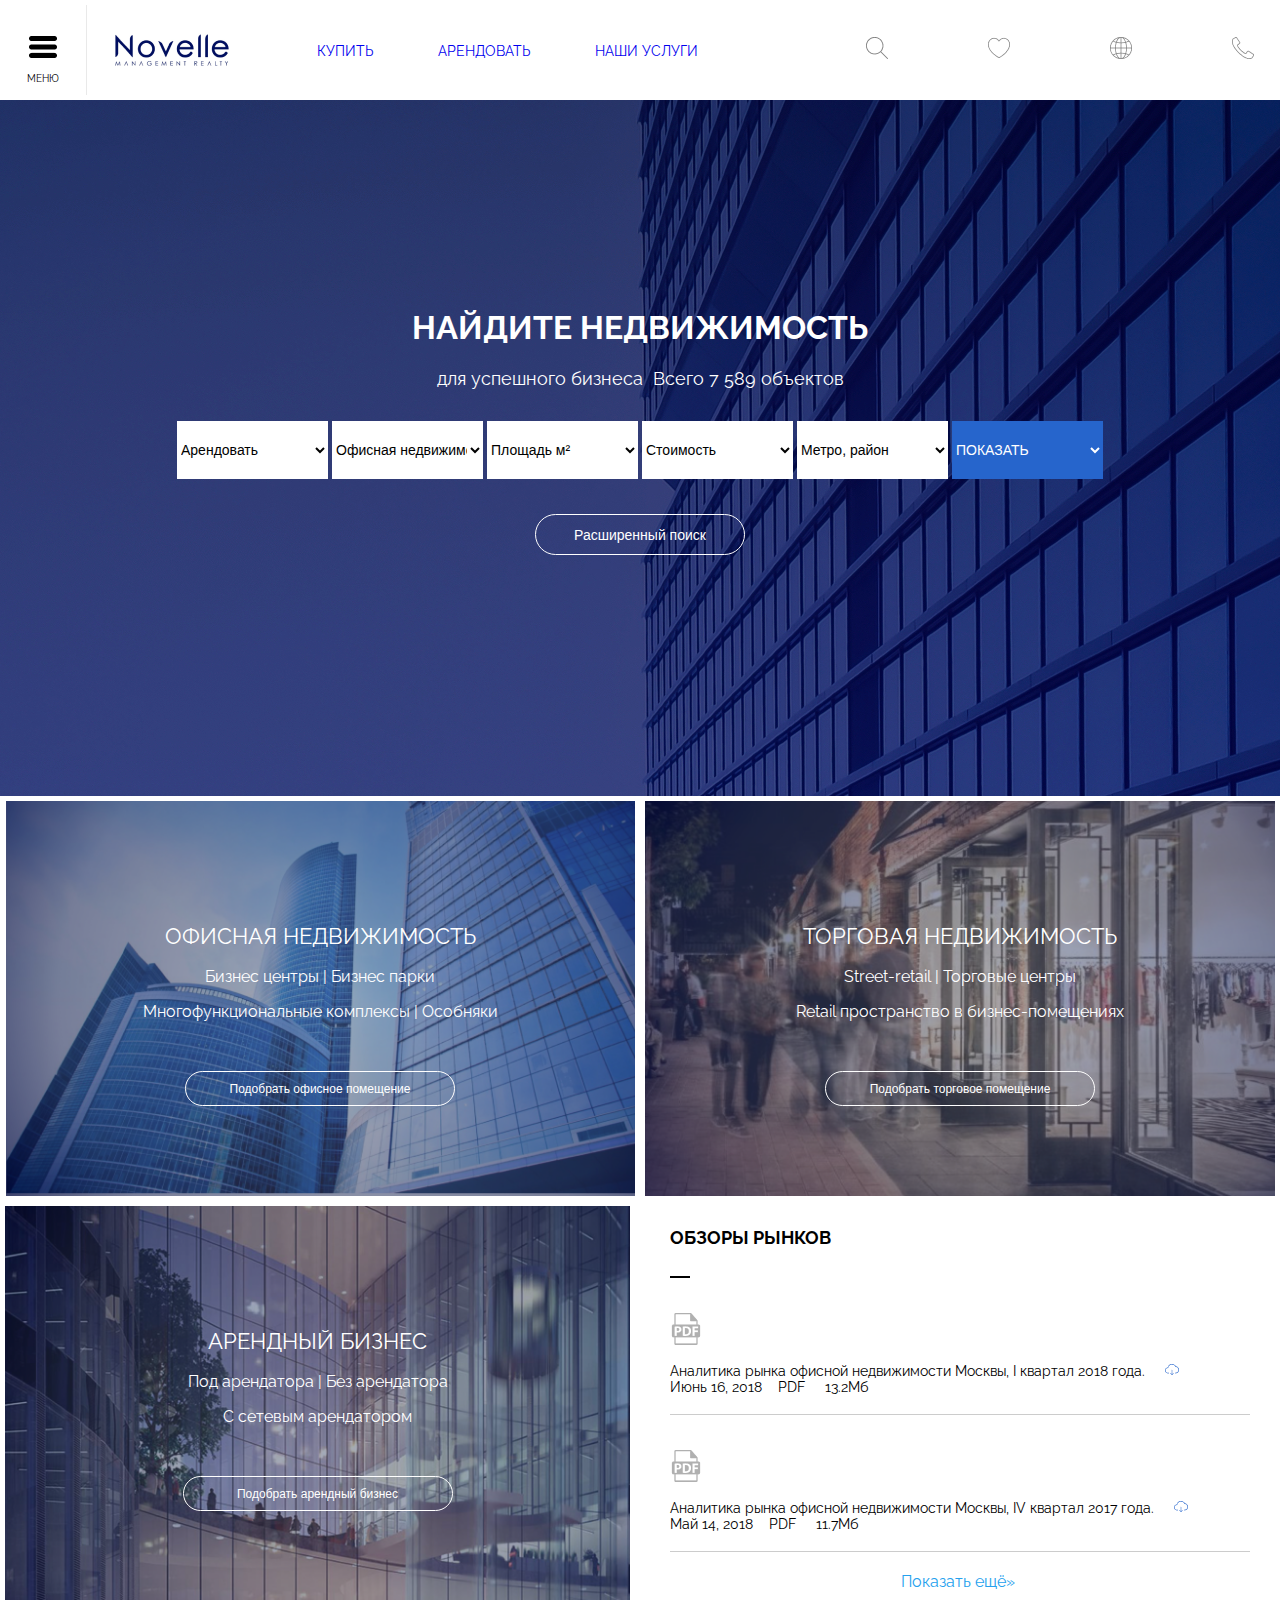
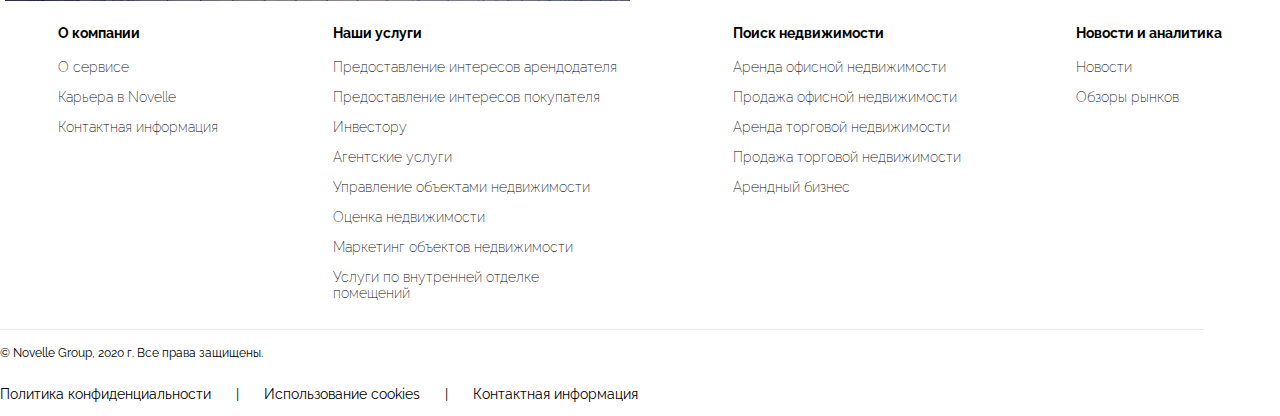
<file: index.html>
<!DOCTYPE html>
<html lang="ru">

<head>
  <meta charset="utf-8">
  <meta name="viewport" content="width=device-width, initial-scale=1, shrink-to-fit=no">
  <meta http-equiv="x-ua-compatible" content="ie=edge">
  <title>Novelle</title>
 
  <link href="css/style.css" rel="stylesheet">
  
  <link href="https://fonts.googleapis.com/css2?family=Raleway:wght@300;400;600;700&display=swap" rel="stylesheet">
  

    <title>Novelle</title>
</head>
<body>
    <header class="header">

            <div class="header-left">
                <div class="menu-mob">
                    <div class="menu">
                        <a href="#"><img src="img/Union.png"></a>
                    </div>
                    <p>меню</p>
                </div>
                <img src="img/Rectangle_2.png">
                <img src="img/logo.png" alt="logo">
                <div class="menu-nav">
                <a href="#">Купить</a>
                <a href="#">Арендовать</a>
                <a href="#">Наши услуги</a>
            </div>
            </div>
            
            <div class="header-right">
                    <ul>
                        <li><a href="#" class="menu-link"><img src="img/poisk.png"></a></li>
                        <li><a href="#" class="menu-link"><img src="img/heart.png"></a></li>
                        <li><a href="#" class="menu-link"><img src="img/plan.png"></a></li>
                        <li><a href="#" class="menu-link"><img src="img/tel.png"></a></li>
                    </ul>
            </div>
        
    </header>
    
<main>
    <div class="banner">
        <div class="wrapper">
            <h1>Найдите недвижимость</h1>
            <p>для успешного бизнеса   &#173;&#173;   Всего  7 589 объектов</p>
            <div class="option">
            <select>
           <option>Арендовать</option>
           <option>Купить</option>
       </select>

       <select>
        <option>Офисная недвижимость</option>
        <option>Торговая недвижимость</option>
    </select>
    
    <select>
        <option>Площадь м&#178;</option>
        <option>Торговая недвижимость</option>
    </select>
    
    <select>
        <option>Стоимость</option>
        <option>Метро, район</option>
    </select>
    
    <select>
        <option>Метро, район</option>
    </select>
    
    <select>
        <option>показать</option>
    </select>
</div>

<button class="btn">
    <option>Расширенный поиск</option>
</button>

    </div>
    </div>
    <div class="container1">
        
    </div>
</main>



<section>
    <div class="columns-top">
    <div class="column-1">
      
<h2>офисная недвижимость</h2>
<p>Бизнес центры | Бизнес парки</p>
<p>Многофункциональные комплексы | Особняки</p>
<button class="btn-col">Подобрать офисное помещение</button>
</div>
    
    <div class="column-2">
        <h2>торговая недвижимость</h2>
        <p>Street-retail | Торговые центры</p>
        <p>Retail пространство в бизнес-помещениях</p>
        <button class="btn-col">Подобрать торговое помещение</button>
    </div>
</div>

<div class="columns-bottom">
    <div class="column-3">
        <h2>арендный бизнес</h2>
        <p>Под арендатора | Без арендатора</p>
        <p>С сетевым арендатором</p>
        <button class="btn-col">Подобрать арендный бизнес</button>
    </div>

    <div class="column-4">
        <div class="col-content">
        <h2>обзоры рынков</h2>
        <img src="img/line-col-4.png" alt="line">
        <div class="content">
            <img src="img/pdf 1.png">
            <p>Аналитика рынка офисной недвижимости Москвы, I квартал 2018 года. &ensp;&ensp;<a href="#" class="cloud-link"><img src="../img/cloud.png"></a>
            <br>Июнь 16, 2018 &nbsp;&nbsp;&nbsp;PDF &nbsp;&nbsp;&nbsp; 13.2Мб</p>
            </div>
            <img src="img/line2-col-4.png">
                        <div class="content">
                <img src="img/pdf 1.png">
                    <p>Аналитика рынка офисной недвижимости Москвы, IV квартал 2017 года. &ensp;&ensp;<a href="#" class="cloud-link"><img src="../img/cloud.png"></a>
                        <br>Май 14, 2018 &nbsp;&nbsp;&nbsp;PDF &nbsp;&nbsp;&nbsp; 11.7Мб</p>
            </div>
                <img src="img/line2-col-4.png">
                </div>
                <div class="content-foot">
                    <a href="#" class="more"><p>Показать ещё&#187;</p></a>
                </div>
            </div>
        </div>
</section>

<footer>
    <div class="column-top">
        <div class="col-1">
            <h4>О компании</h4>
            <p>О сервисе</p>
            <p>Карьера в Novelle</p>
            <p>Контактная информация</p>
        </div>
        <div class="col-2">
            <h4>Наши услуги</h4>
            <p>Предоставление интересов арендодателя</p>
            <p>Предоставление интересов покупателя</p>
            <p>Инвестору</p>
            <p>Агентские услуги</p>
            <p>Управление объектами недвижимости</p>
            <p>Оценка недвижимости</p>
            <p>Маркетинг объектов недвижимости</p>
            <p>Услуги по внутренней отделке<br>помещений</p>
        </div>
        <div class="col-3">
            <h4>Поиск недвижимости</h4>
            <p>Аренда офисной недвижимости</p>
            <p>Продажа офисной недвижимости</p>
            <p>Аренда торговой недвижимости</p>
            <p>Продажа торговой недвижимости</p>
            <p>Арендный бизнес</p>
        </div>
        <div class="col-4">
            <h4>Новости и аналитика</h4>
            <p>Новости</p>
            <p>Обзоры рынков</p>
        </div>
    </div>

<img class="line-footer" src="img/line-footer.png">

<div class="footer-2-top">
    <p>© Novelle Group, 2020 г. Все права защищены.</p>
</div>

<div class="footer-2-bottom">
    <p>Политика конфиденциальности</p>
    <p>|</p>
    <p>Использование cookies</p>
    <p>|</p>
    <p>Контактная информация</p>
</div>
</footer>

</body>
</html>
</file>
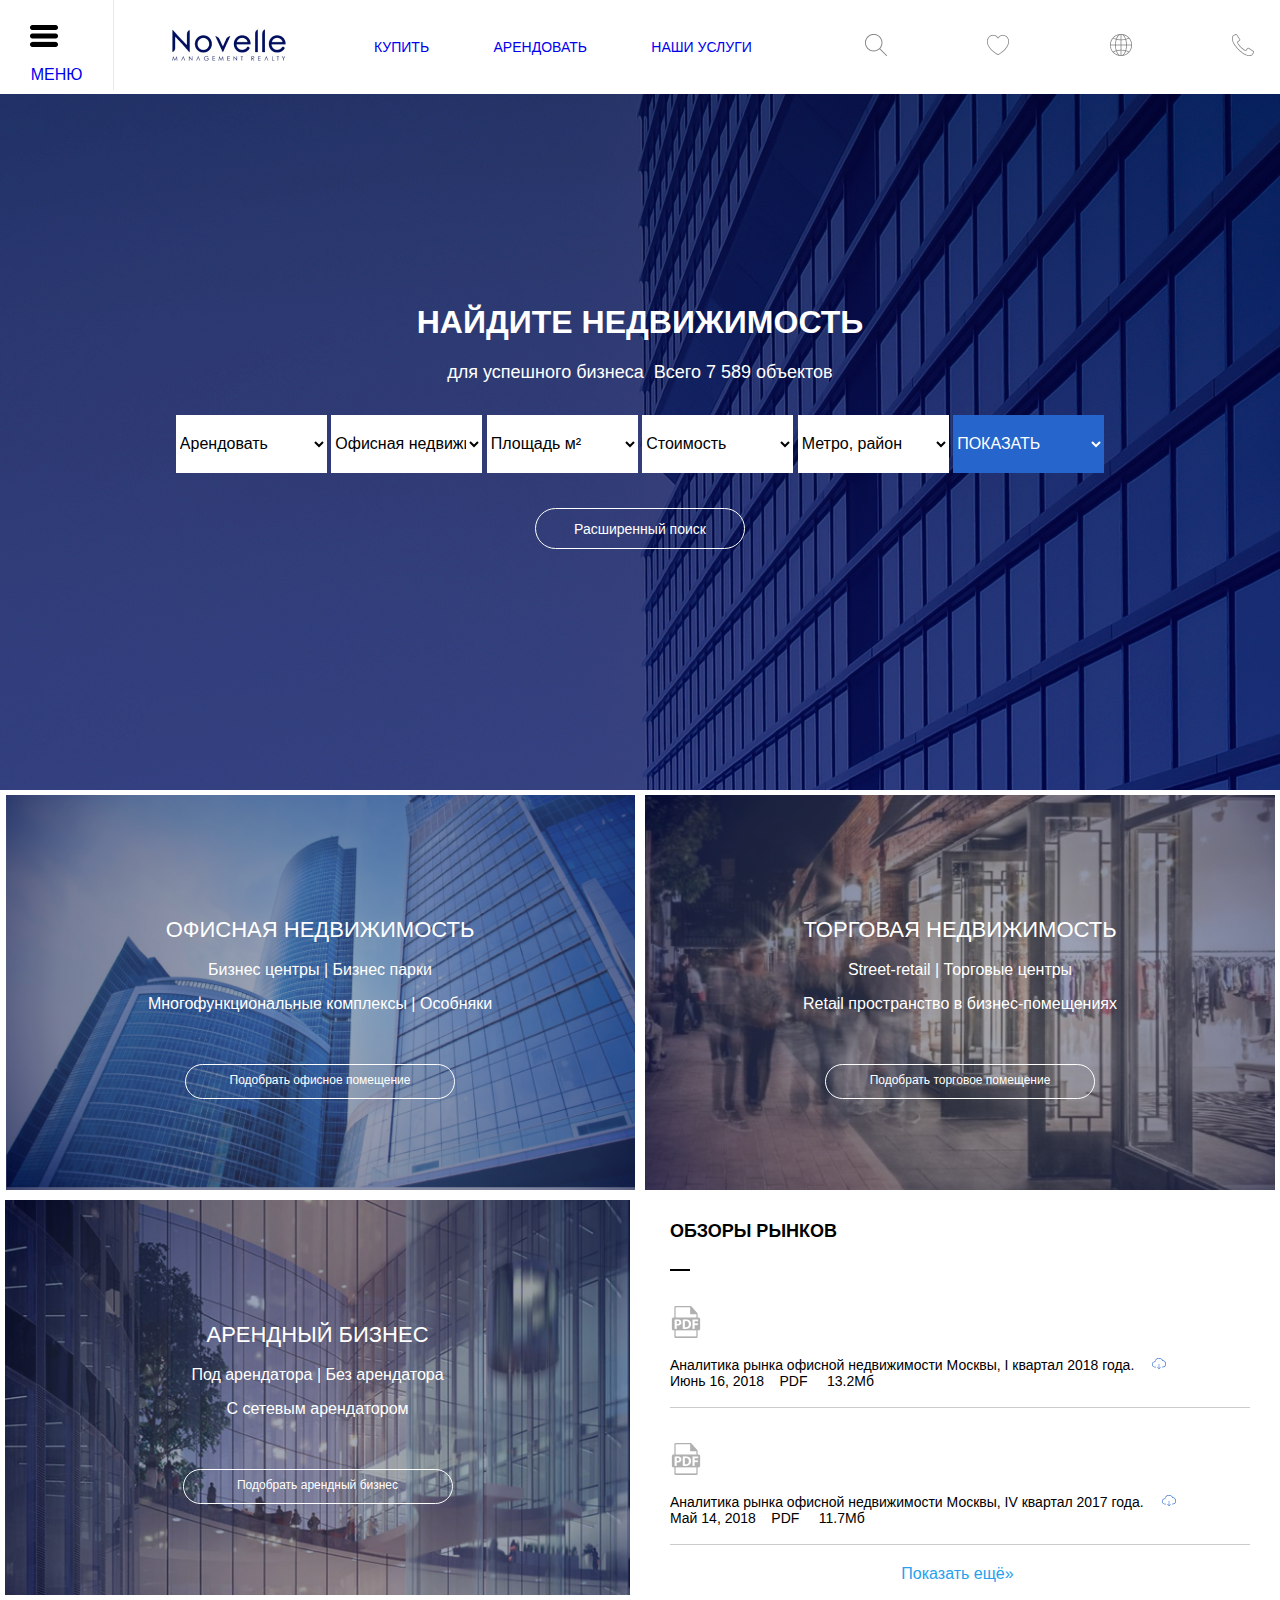
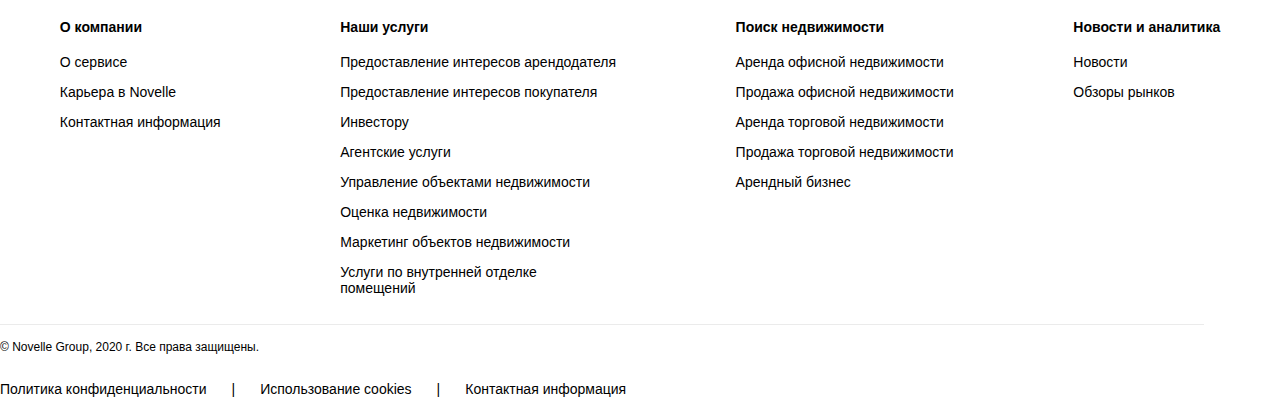
<file: html/index.html>
<!DOCTYPE html>
<html lang="ru">
<head>
    <meta charset="UTF-8">
    <meta name="viewport" content="width=device-width, initial-scale=1">
    <meta http-equiv="X-UA-Compatible" content="ie=edge">

    <link rel="stylesheet" href="../css/style.css">
    <link rel="stylesheet" href="../css/normalize.css"> 
    <link href="https://fonts.googleapis.com/css2?family=Montserrat:wght@300;400;500&display=swap" rel="stylesheet">
    <title>Novelle</title>
</head>
<body>
    <header class="header">
            <div class="header-left">
                <a href="#"><img src="../img/Union.png"><p>меню</p></a>
                <a href="#"><img src="../img/Rectangle_2.png"></a>
                <a href="#"><img src="../img/logo.png" alt="logo"></a>
                <div class="menu-nav">
                <a href="#">Купить</a>
                <a href="#">Арендовать</a>
                <a href="#">Наши услуги</a>
            </div>
            </div>
            
            <div class="header-right">
                    <ul>
                        <li><a href="#" class="menu-link"><img src="../img/poisk.png"></a></li>
                        <li><a href="#" class="menu-link"><img src="../img/heart.png"></a></li>
                        <li><a href="#" class="menu-link"><img src="../img/plan.png"></a></li>
                        <li><a href="#" class="menu-link"><img src="../img/tel.png"></a></li>
                    </ul>
            </div>
        
    </header>
    
<main>
    <div class="banner">
        <div class="wrapper">
            <h1>Найдите недвижимость</h1>
            <p>для успешного бизнеса   &#173;&#173;   Всего  7 589 объектов</p>
            <div class="option">
            <select>
           <option>Арендовать</option>
           <option>Купить</option>
       </select>

       <select>
        <option>Офисная недвижимость</option>
        <option>Торговая недвижимость</option>
    </select>
    
    <select>
        <option>Площадь м&#178;</option>
        <option>Торговая недвижимость</option>
    </select>
    
    <select>
        <option>Стоимость</option>
        <option>Метро, район</option>
    </select>
    
    <select>
        <option>Метро, район</option>
    </select>
    
    <select>
        <option>показать</option>
    </select>
</div>
<button class="btn">
    <option>Расширенный поиск</option>
</button>

    </div>
    </div>
    <div class="container1">
        
    </div>
</main>



<section>
    
<div class="columns-top">
    <div class="column-1">
<h2>офисная недвижимость</h2>
<p>Бизнес центры | Бизнес парки</p>
<p>Многофункциональные комплексы | Особняки</p>
<button class="btn-col">Подобрать офисное помещение</button>
    </div>
    <div class="column-2">
        <h2>торговая недвижимость</h2>
        <p>Street-retail | Торговые центры</p>
        <p>Retail пространство в бизнес-помещениях</p>
        <button class="btn-col">Подобрать торговое помещение</button>
    </div>
</div>


<div class="columns-bottom">
    <div class="column-3">
        <h2>арендный бизнес</h2>
        <p>Под арендатора | Без арендатора</p>
        <p>С сетевым арендатором</p>
        <button class="btn-col">Подобрать арендный бизнес</button>
    </div>



    <div class="column-4">
        <div class="col-content">
        <h2>обзоры рынков</h2>
        <img src="../img/line-col-4.png" alt="line">
        <div class="content">
            <img src="../img/pdf 1.png">
            <p>Аналитика рынка офисной недвижимости Москвы, I квартал 2018 года. &ensp;&ensp;<a href="#" class="cloud-link"><img src="../img/cloud.png"></a>
            <br>Июнь 16, 2018 &nbsp;&nbsp;&nbsp;PDF &nbsp;&nbsp;&nbsp; 13.2Мб</p>
            </div>
            <img src="../img/line2-col-4.png">
                        <div class="content">
                <img src="../img/pdf 1.png">
                    <p>Аналитика рынка офисной недвижимости Москвы, IV квартал 2017 года. &ensp;&ensp;<a href="#" class="cloud-link"><img src="../img/cloud.png"></a>
                        <br>Май 14, 2018 &nbsp;&nbsp;&nbsp;PDF &nbsp;&nbsp;&nbsp; 11.7Мб</p>
            </div>
                <img src="../img/line2-col-4.png">
                </div>
                <div class="content-foot">
                    <a href="#" class="more"><p>Показать ещё&#187;</p></a>
                </div>
            </div>
        
    </div>

</section>

<footer>
    <div class="column-top">
        <div class="col-1">
            <h4>О компании</h4>
            <p>О сервисе</p>
            <p>Карьера в Novelle</p>
            <p>Контактная информация</p>
        </div>
        <div class="col-2">
            <h4>Наши услуги</h4>
            <p>Предоставление интересов арендодателя</p>
            <p>Предоставление интересов покупателя</p>
            <p>Инвестору</p>
            <p>Агентские услуги</p>
            <p>Управление объектами недвижимости</p>
            <p>Оценка недвижимости</p>
            <p>Маркетинг объектов недвижимости</p>
            <p>Услуги по внутренней отделке<br>помещений</p>
        </div>
        <div class="col-3">
            <h4>Поиск недвижимости</h4>
            <p>Аренда офисной недвижимости</p>
            <p>Продажа офисной недвижимости</p>
            <p>Аренда торговой недвижимости</p>
            <p>Продажа торговой недвижимости</p>
            <p>Арендный бизнес</p>
        </div>
        <div class="col-4">
            <h4>Новости и аналитика</h4>
            <p>Новости</p>
            <p>Обзоры рынков</p>
        </div>
    </div>

<img class="line-footer" src="../img/line-footer.png">

<div class="footer-2-top">
    <p>© Novelle Group, 2020 г. Все права защищены.</p>
</div>

<div class="footer-2-bottom">
    <p>Политика конфиденциальности</p>
    <p>|</p>
    <p>Использование cookies</p>
    <p>|</p>
    <p>Контактная информация</p>
</div>
</footer>

</body>
</html>
</file>
<file: css/style.css>
body {
    margin: 0 auto;
    font-family: 'Raleway', sans-serif;
    
}

header {
    width: 1440px 100%;
    max-height: 100px;
    
    background-color: #ffffff;
    position: relative;
    display: flex;
    justify-content: space-between;
    align-items: center;
    text-transform: uppercase;
}
.header-left {
    display: flex;
    text-align: left;
    align-items: center;
}
.menu-mob {
    display: block;
    margin: 27px;
}
.menu-mob p {
    font-size: 10px;
    display: block;
    margin: 0 auto;
}
.menu img {
    display: block;
    margin: 0 auto;
    
}

.header-left p {
    display: block;
    margin: 0 auto;
    margin-top: 15px;
}
.header-left a {
    margin-left: 30px;
    text-align: center;
    font-size: 16px;
    text-decoration: none;
}
.header-left a:first-child {
    margin-top: 15px;
}

.menu-nav a {
    margin-left: 60px;
    font-size: 14px;
}

.header-right {
    display: block;
    float: right;
}
.header-right a {
    float: right;
    margin-left: 71px;
}

.header-right ul li{
    display: inline-flex;
    justify-content: space-between;
    list-style-type: none;
}



main {
    display: block;
    height: 100vh;
    width: 100%;
    margin: 0 auto;
    background: url("../img/img1.png") no-repeat center;
    background-size: cover;
    position: relative;
    justify-content: space-around;
    height: 696px;
    align-items: center;

    justify-content: center;
}

.wrapper {
    padding-top: 188px;
    color: white;
    text-align: center;

    display: block;
    margin: 0 auto;
}

.wrapper h1 {
    text-transform: uppercase;
    font-size: 32px;
}
.wrapper p {
    font-size: 18px;
    margin-bottom: 32px;
}



select {
    border-color: white;
    font-size: 14px;
    overflow: hidden;
}

   
.option select {
    width: 151px;
    height: 58px;
    background-color: white;
    border-width: 0px;
}
option {
    margin-top: 290px;
    margin-bottom: 348px;
   
}
.option select:last-child {
    text-transform: uppercase;
    background-color: #2665CC;
    color: white;
}

option img {
    margin-bottom: 20px;
}



button {
    width: 210px;
    height: 41px;
    left: 615px;
    top: 473px;
    border: 1px solid #FFFFFF;
    box-sizing: border-box;
    border-radius: 42px;
    background: none;
    color: white;
}
.btn {
    margin-top: 35px;
    font-size: 14px;
}
.btn option  {
    margin-top: 11px;
    margin-bottom: 11px;
}




section {
    display: flex;
    flex-wrap: wrap;
    margin: 0 auto;
}

.columns-top, .columns-bottom {
    justify-content: space-between;
    flex: 50%;
    height: 405px;
    display: flex;
    flex-direction: row;
}


.column-1, .column-2, .column-3 {
    color: white;
    text-align: center;
    flex: 50%;
    margin: 5px;
}
.column-4 {
    color: black;
    margin: 5px;
    flex: 50%;
    text-align: start;
}
.column-1{
    background:url("../img/im__left1.png") no-repeat;
    background-size: cover;
    position: relative;
}
.column-2 {
    background: url("../img/im__right1.png") no-repeat;
    background-size: cover;
    position: relative;
   }
.column-3 {
    background: url("../img/im__left2.png") no-repeat;
    background-size: cover;
    position: relative;
}
.column-4 {
    justify-content: center;
}

.column-4 p {
    font-size: 16px;
}
.col-content {
    margin-top: 21px;
    margin-left: 30px;
    
}
 .content {
     margin-top: 31px;
     
 }
 .content p {
     font-size: 14px;
     margin-bottom: 5px;
 }
 .more {
    text-align: center;
    text-decoration: none;
    margin-bottom: 48px;
    color: rgb(37, 161, 238);
}
.btn-col {
    font-size: 12px;
    width: 270px;
    height: 35px;
    margin-top: 34px;
}
 h2 {
    text-transform: uppercase;
    margin-top: 122px;
    font-size: 22px;
    font-weight: 400;
}
.column-4  h2 {
     margin-top: 0;
     font-size: 18px;
     font-weight: bold;
 }
 h3 {
     font-size: 22px;
     font-weight: 500;
     text-transform: uppercase;
}




.footer {
    width: 1440px;
    height: 480px;
    display: inline-flex;
}
.column-top {
    display: flex;
    justify-content: space-around;
    height: 100%;
}
.col-1, .col-2, .col-3, .col-4 {
    font-size: 14px;
    font-weight: 200;
}

.footer-2-top p {
    font-size: 12px;
}

.footer-2-bottom {
    display: inline-flex;
    
    
}
.footer-2-bottom p, img {
    margin-right: 25px;
    font-size: 14px;
}

/*@media screen and (max-width: 1280px) { div.contentblock {width: 1200px;} } 
@media screen and (max-width: 1140px) { div.contentblock {width: 1024px;} } 
@media screen and (max-width: 992px) { div.contentblock {width: 970px;} } 




@media (min-width: 576px) { ... }


@media (min-width: 768px) { ... }


@media (min-width: 992px) { ... }


@media (min-width: 1200px) { ... }
*/
</file>
